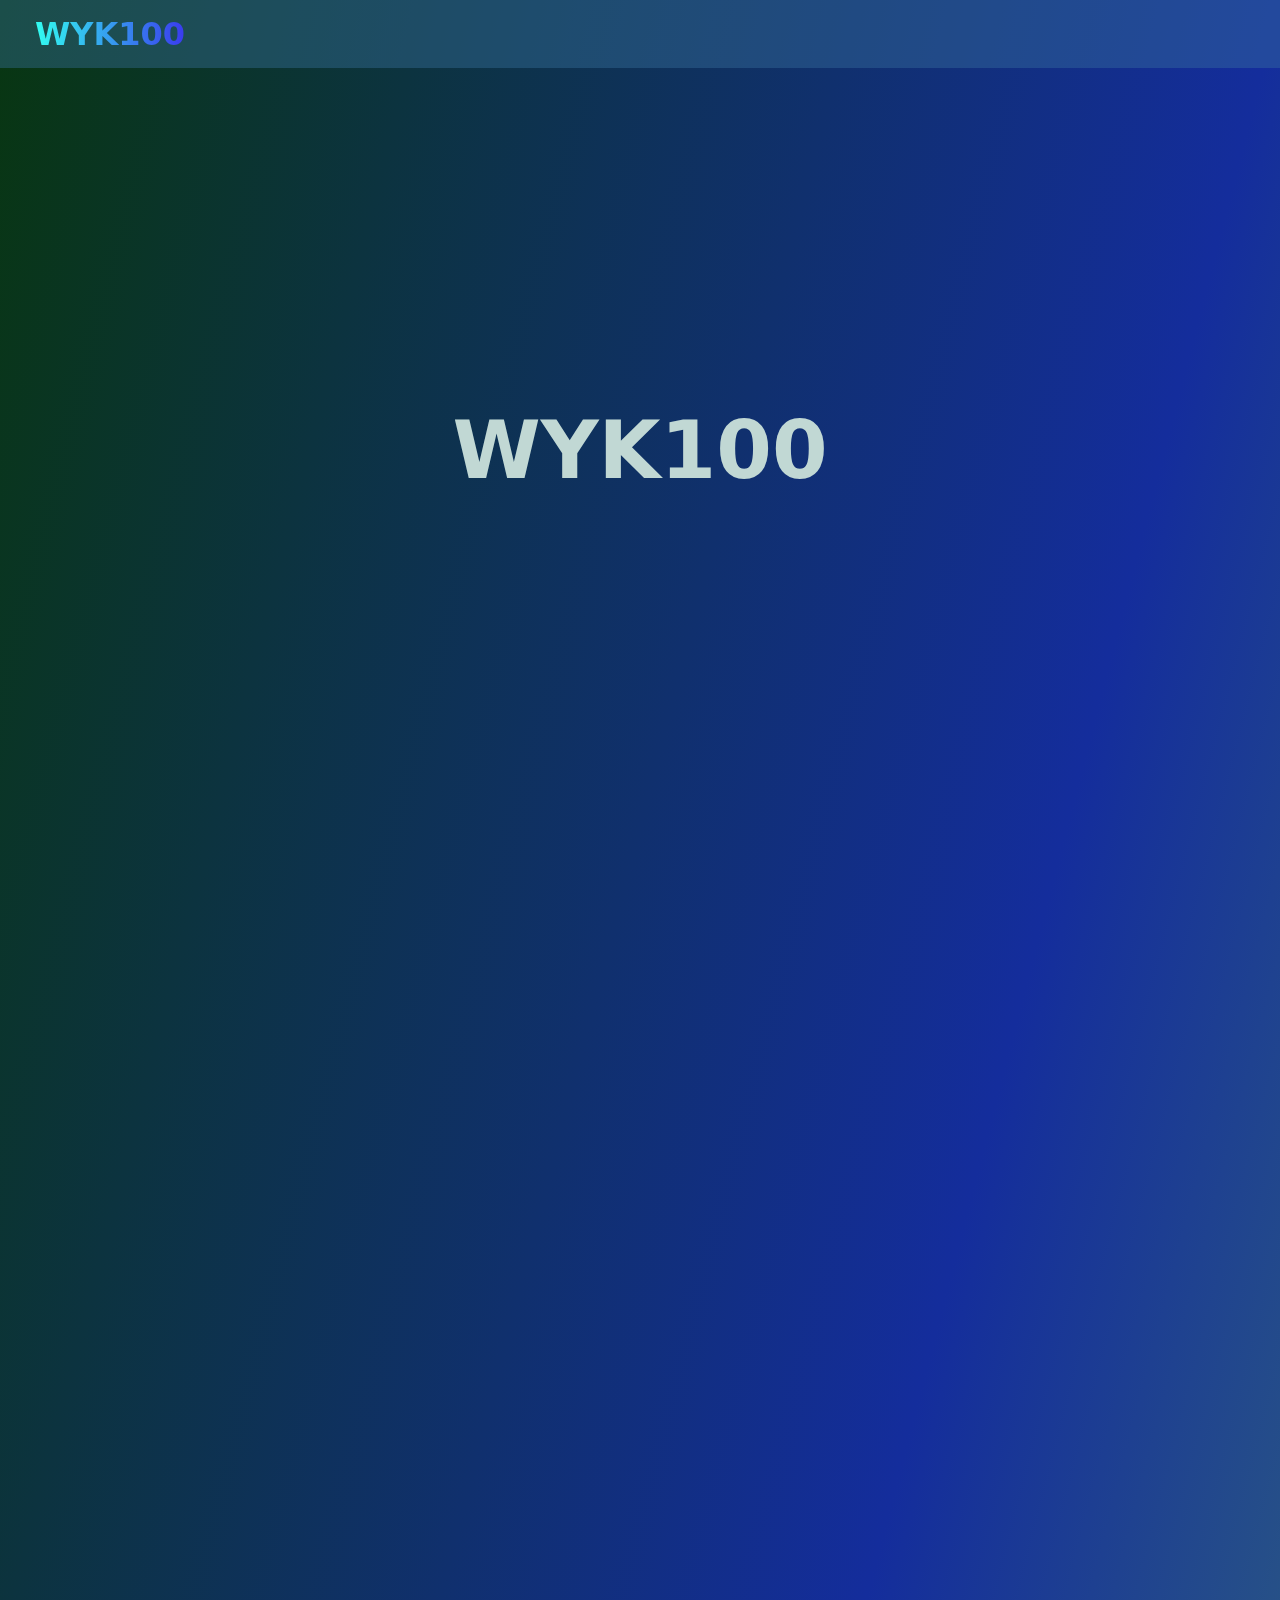
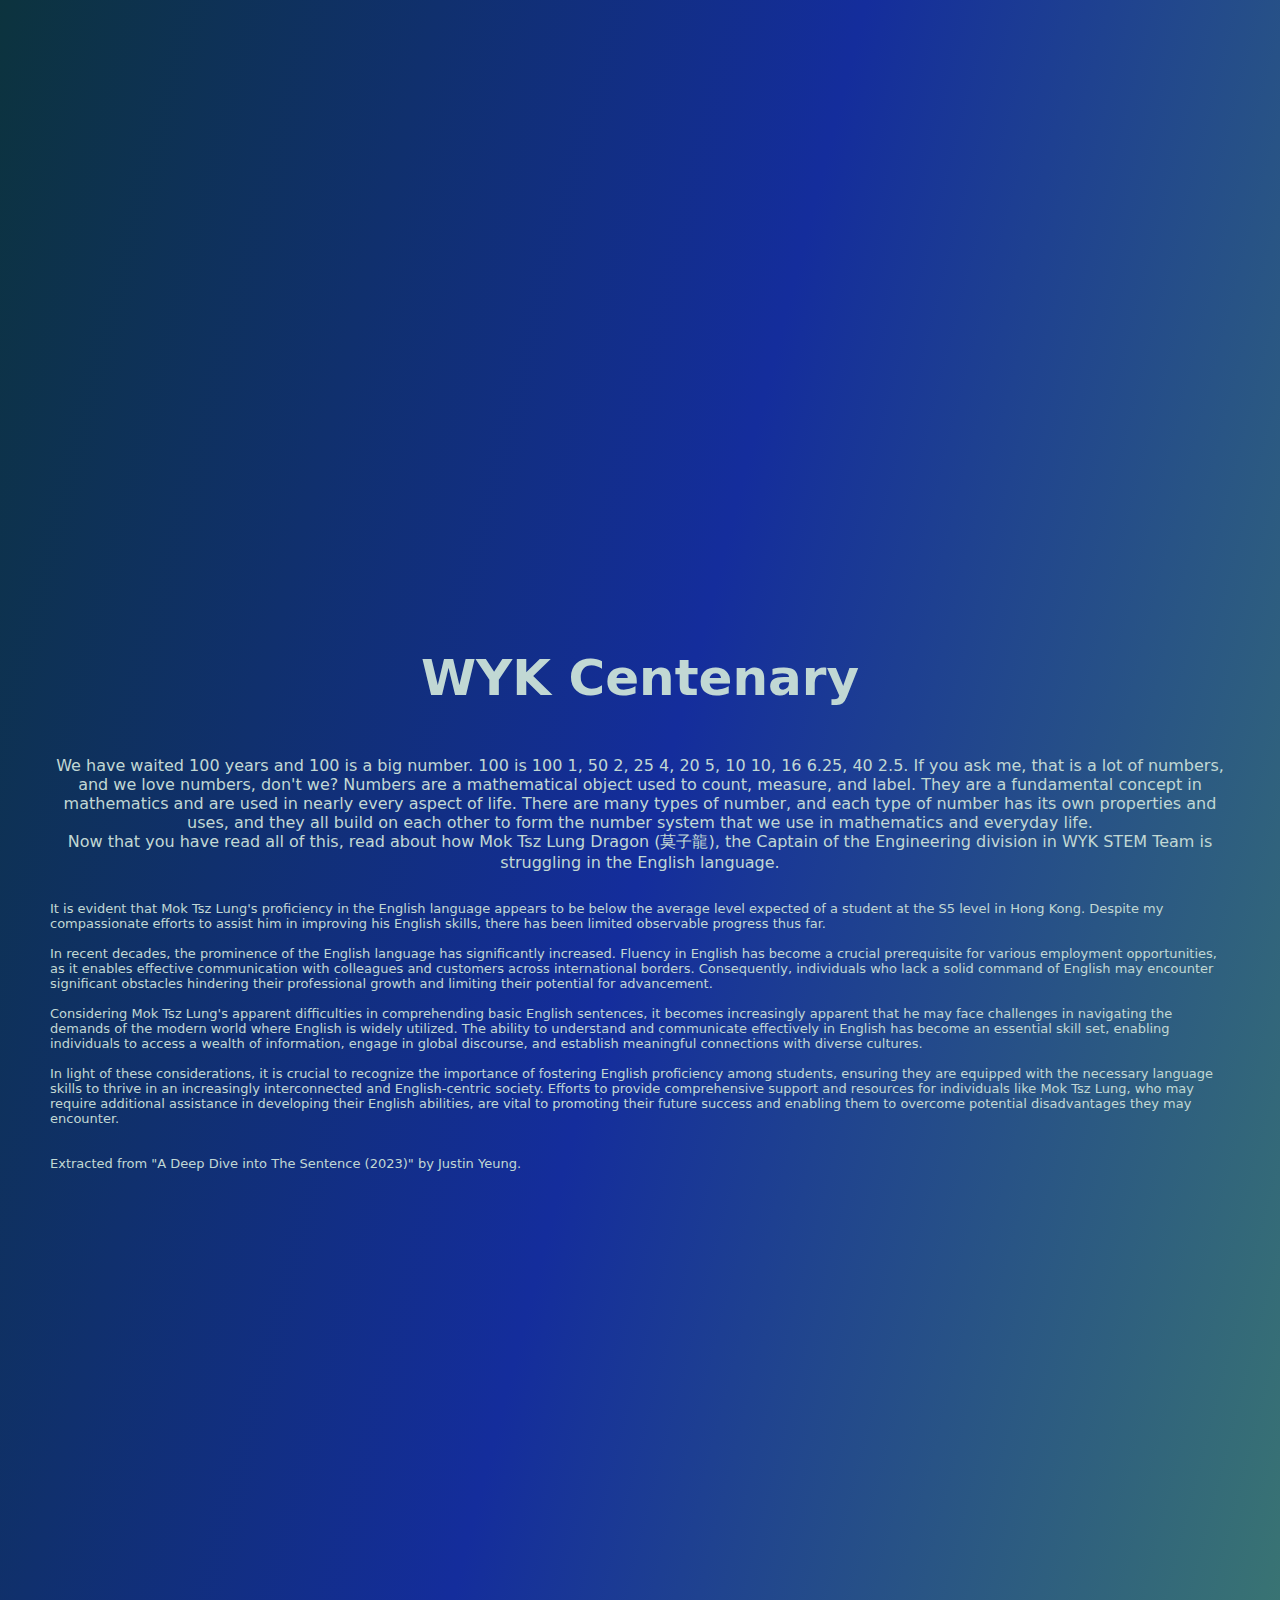
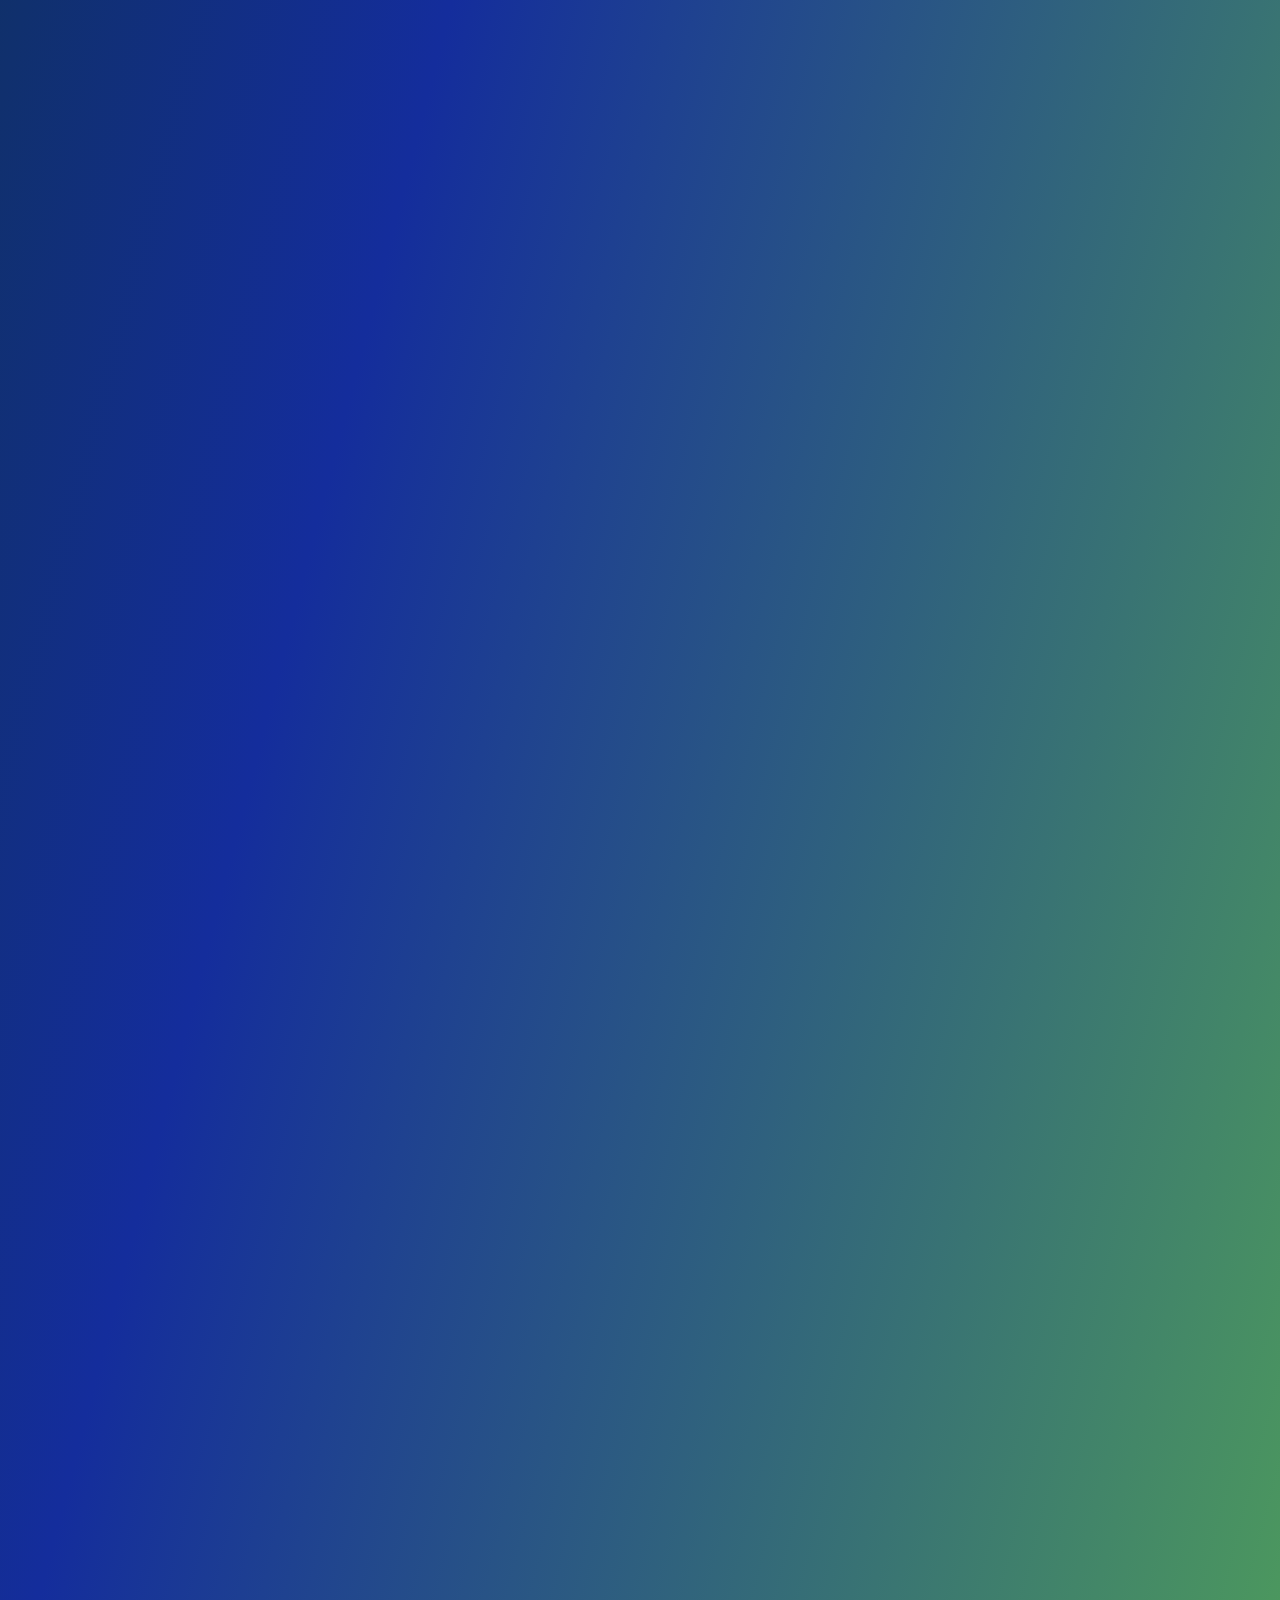
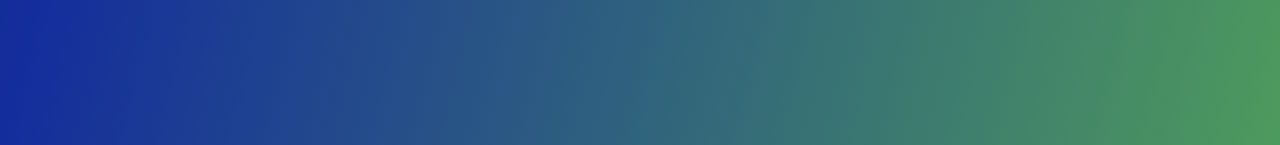
<file: index.html>
<!DOCTYPE html>
<html lang="en">
<head>
    <meta charset="UTF-8">
    <meta name="viewport" content="width=device-width, initial-scale=1.0">
    <meta name="description" content="100 is a big number">
    <meta name="author" content="WYK STEM Team">
    <meta name="theme-color" content="#115c20">
    <meta name="apple-mobile-web-app-capable" content="yes">
    <meta name="apple-mobile-web-app-status-bar-style" content="black-translucent">
    <script src="script.js"></script>
    <link rel="stylesheet" href="style.css">
        
    <title>WYK100</title>
</head>

<body>

     <div id='navbar' style="background-color: rgba(58, 116, 161, 0.4); padding:15px">
        <a class="title" href="/" style="font-size: 32px; font-weight: bold; margin: 20px;">WYK100</a>
        
     </div>
    <section style="margin:0; min-height: 100vh;">
        <h1 style="font-size: 80px;">WYK100</h1>
    </section>
    <section class="fixed" style="background-image: url('img/school2.jpg');  background-size: cover; background-position: center; margin: 8vw; border-radius: 10px;">
        <h1  class="hidden" style="color: rgb(58, 58, 58); background-color: rgba(240, 248, 255, 0.7); padding: 5vw;">Look at this cliche sliding animation.</h1>
        <a href="#learningmore"class ="hidden hidden_long button" style="font-size: 25px; font-weight: bold; ">Click here to learn more</a>
    </section>
    

    <section style="min-height: 110vh;">
        <h1>WYK Centenary</h1>
        <p>We have waited 100 years and 100 is a big number. 100 is 100 1, 50 2, 25 4, 20 5, 10 10, 16 6.25, 40 2.5. If you ask me, that is a lot of numbers, and we love numbers, don't we? Numbers are a mathematical object used to count, measure, and label. They are a fundamental concept in mathematics and are used in nearly every aspect of life. There are many types of number, and each type of number has its own properties and uses, and they all build on each other to form the number system that we use in mathematics and everyday life. <br>Now that you have read all of this, read about how Mok Tsz Lung Dragon (莫子龍), the Captain of the Engineering division in WYK STEM Team is struggling in the English language.</p>
        <p style="text-align: left; font-size: small;">It is evident that Mok Tsz Lung's proficiency in the English language appears to be below the average level expected of a student at the S5 level in Hong Kong. Despite my compassionate efforts to assist him in improving his English skills, there has been limited observable progress thus far. 

            <br><br>In recent decades, the prominence of the English language has significantly increased. Fluency in English has become a crucial prerequisite for various employment opportunities, as it enables effective communication with colleagues and customers across international borders. Consequently, individuals who lack a solid command of English may encounter significant obstacles hindering their professional growth and limiting their potential for advancement. 
            
            <br><br>Considering Mok Tsz Lung's apparent difficulties in comprehending basic English sentences, it becomes increasingly apparent that he may face challenges in navigating the demands of the modern world where English is widely utilized. The ability to understand and communicate effectively in English has become an essential skill set, enabling individuals to access a wealth of information, engage in global discourse, and establish meaningful connections with diverse cultures. 
            <br><br>In light of these considerations, it is crucial to recognize the importance of fostering English proficiency among students, ensuring they are equipped with the necessary language skills to thrive in an increasingly interconnected and English-centric society. Efforts to provide comprehensive support and resources for individuals like Mok Tsz Lung, who may require additional assistance in developing their English abilities, are vital to promoting their future success and enabling them to overcome potential disadvantages they may encounter.
            <br>
            <br>
            <br>
            Extracted from "A Deep Dive into The Sentence (2023)" by Justin Yeung.
        </p>
        
    </section>
    <section class="hidden right" id="learningmore">
        <h1 class="align-right" style="text-align: right;">How will we celebrate it? Scroll down</h1>
    </section>
    <section class="hidden">
        <h1  class="align-left" style="text-align:left;"><img src="img/explode.png" style="width: 300px; height: 100px;"><br>Lorem ipsum dolor sit amet consectetur adipisicing elit. Vel eligendi in culpa sunt deserunt, incidunt sapiente iste esse accusantium pariatur nulla aliquid dolore hic, dolores ipsam! Obcaecati cumque dolorem enim.</h1>

    </section>
    <!-- <section style="min-height: 165vh;" id="msgs">
        <h1 style="text-align: center;">Messages from person</h1>
        <div id="messages" ></div>
    </section> -->



</body> 
</html>
</file>
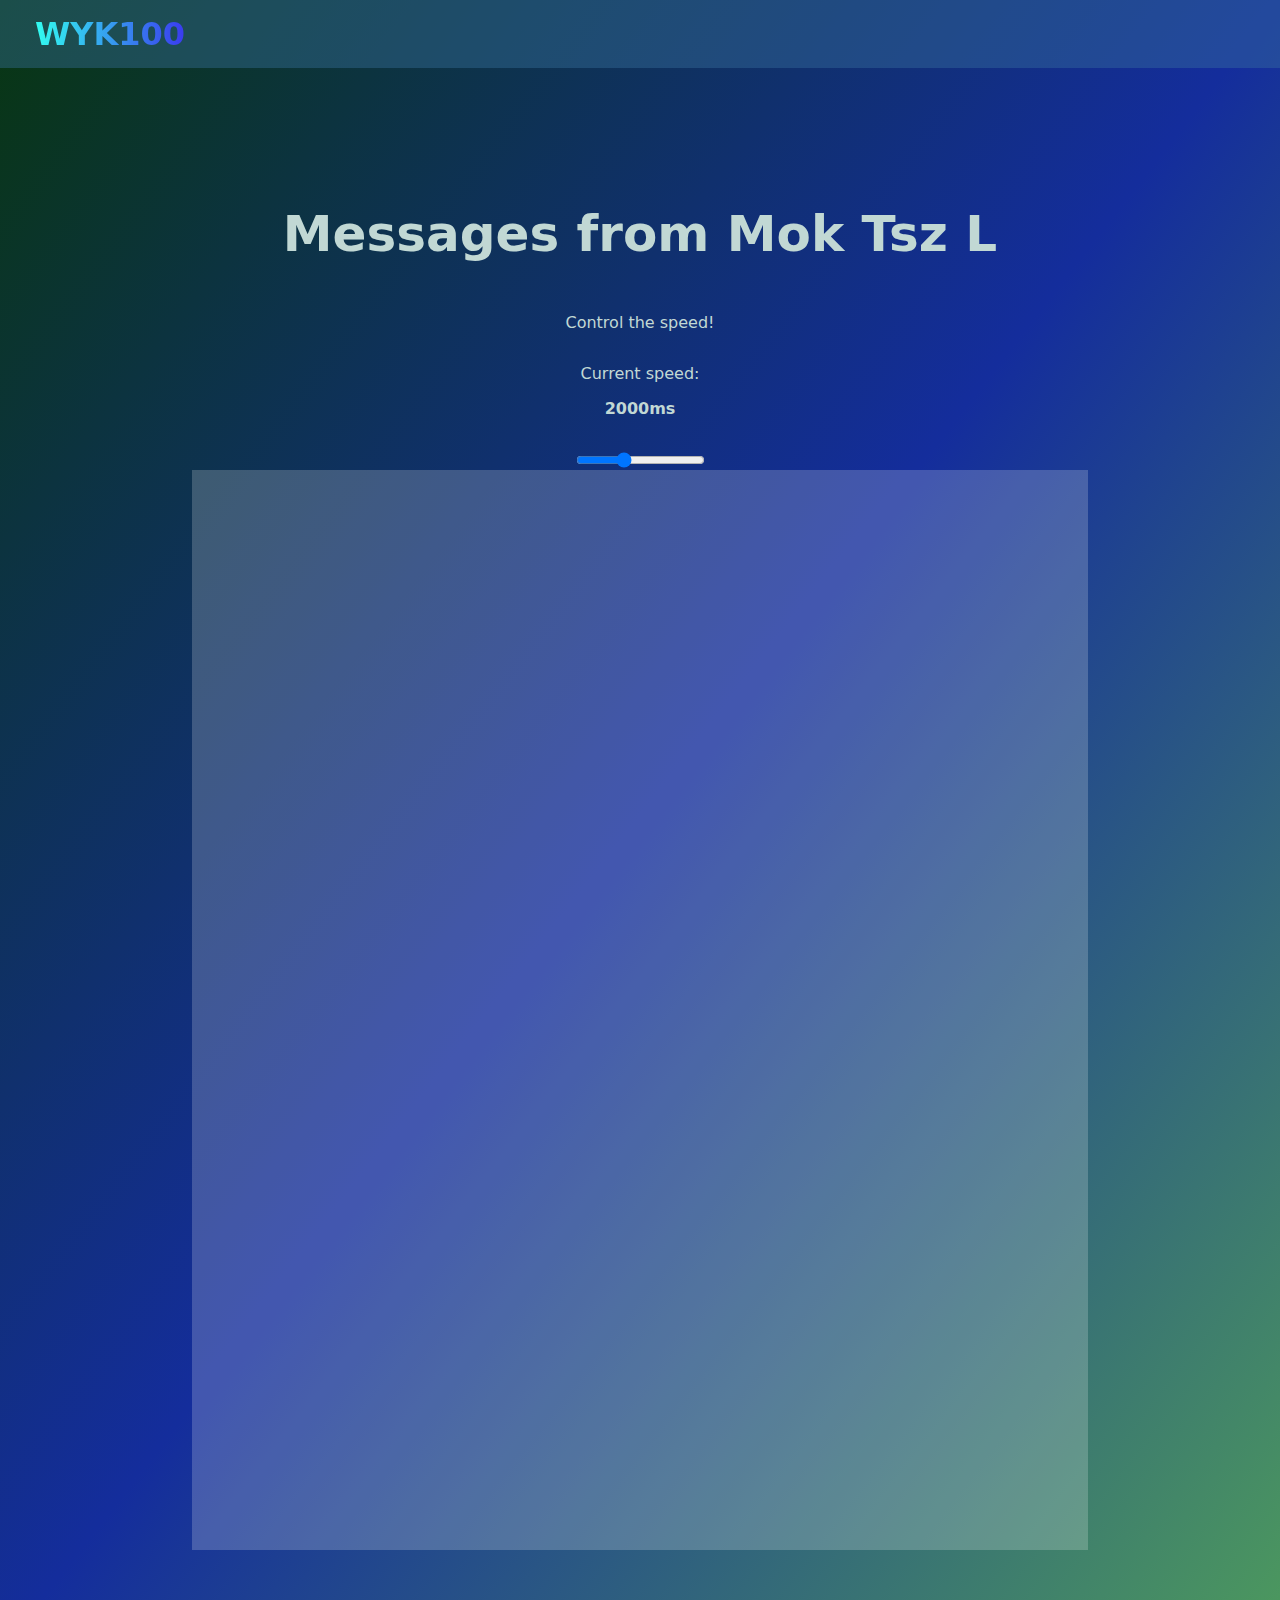
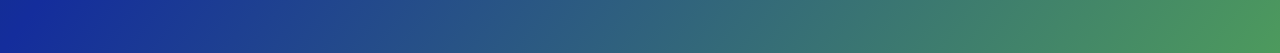
<file: messages.html>
<!DOCTYPE html>
<html lang="en">
<head>
    <meta charset="UTF-8">
    <meta name="viewport" content="width=device-width, initial-scale=1.0">
    <meta name="description" content="What did the Dragon say?">
    <meta name="author" content="WYK STEM Team">
    <meta name="theme-color" content="#115c20">
    <meta name="apple-mobile-web-app-capable" content="yes">
    <meta name="apple-mobile-web-app-status-bar-style" content="black-translucent">
    <script src="messages.js"></script>
    <link rel="stylesheet" href="style.css">
        
    <title>WYK100 | What did he say</title>
</head>
<body>
    <div style="background-color: rgba(58, 116, 161, 0.4); padding:15px; ">
        <a class="title" href="/" style="font-size: 32px; font-weight: bold; margin: 20px;">WYK100</a>
        
     </div>
      
     <section style="min-height: 165vh;" id="msgs">
        
        <h1 style="text-align: center;">Messages from Mok Tsz L</h1>
        <p>Control the speed!</p>
        <p>Current speed: <div id="curspeed" style="font-weight: bolder;"></div></p>
        <input type="range" min="300" max="5000" value="2000" class="slider" id="speed">
        <div id="messages" ></div>
    </section>



</body> 
</html>
</file>
<file: style.css>
body{
    margin: 0;
    padding: 0;
    font-family: system-ui, -apple-system, BlinkMacSystemFont, 'Segoe UI', Roboto, Oxygen, Ubuntu, Cantarell, 'Open Sans', 'Helvetica Neue', sans-serif;
    background: linear-gradient(to bottom right,#083611, #142d9c, #4d9a5d);
    background-color: #0c393f;
    
}
#navbar {
    position: fixed;
    width: 100vw
}
a {
    text-decoration: none;
    opacity: 1;
}

.button{
    color: rgb(27, 76, 27); background-color: rgba(240, 248, 255, 0.5); padding: 20px;border-radius: 10px;
}
.title{
    color:#3eb353;
}
@supports(-webkit-background-clip: text){
    .title {
        background: linear-gradient(to right, rgb(50, 253, 240), rgb(58, 58, 239));
         -webkit-background-clip: text;
         -webkit-text-fill-color: transparent;
          background-clip: text;
    }
}
@media (min-width: 768px) {
    .button:hover{
        background-color: rgba(240, 248, 255, 0.9);
        color: #3eb353;
        transition: all 0.5s;
        border-radius: 25px;
        

    }
    .fixed{
        background-attachment: fixed;
    }
}
#messages {
    width: 70vw;
    height: 120vh;
    overflow: hidden;
    padding: 50px;
    box-sizing: border-box;
    background-color: rgba(255, 255, 255, 0.2);
    transition: transform 1s ease-in-out;
}


.message {
    animation: slideIn 1.5s ease-in forwards;
    transition:   opacity 1s ease-out; 
    overflow-wrap: break-word;
    padding: 10px;
    max-width: 100%;
    max-height: 0;
    overflow: hidden;
}
@keyframes slideIn {
    0% { transform: translateX(-10%); opacity: 0; }
    100% { transform: translateX(0); opacity: 1; max-height: 800px; }
}

section {
    color: rgb(193, 216, 212);
    display:grid;
    place-items: center;
    min-height: 100vh;
    text-align: center;
    margin: 50px;
    align-content: center;
    
}
.align-right {
    justify-self: end;
}
.align-left {
    justify-self: start;
}
h1{
    font-size: 50px;
}


.hidden {
    opacity: 0;
    filter: blur(10px);
    transform: translateX(-30%);
    transition: all 1.3s ;
}
.hidden_long{
    opacity: 0;
    filter: blur(10px);
    transform: translateX(-25%);
    transition: all 2s ;
}
.right {
    opacity: 0;
    filter: blur(10px);
    /* transform: translateX(25%); */
    transition: all 1.3s ;
}

.show {
    opacity: 1;
    filter: blur(0);
    transform: translateX(0);
    transition: all 1.3;
}
@media(prefers-reduce-motion){
    .hidden {
        transition: none;
    }
}
</file>
